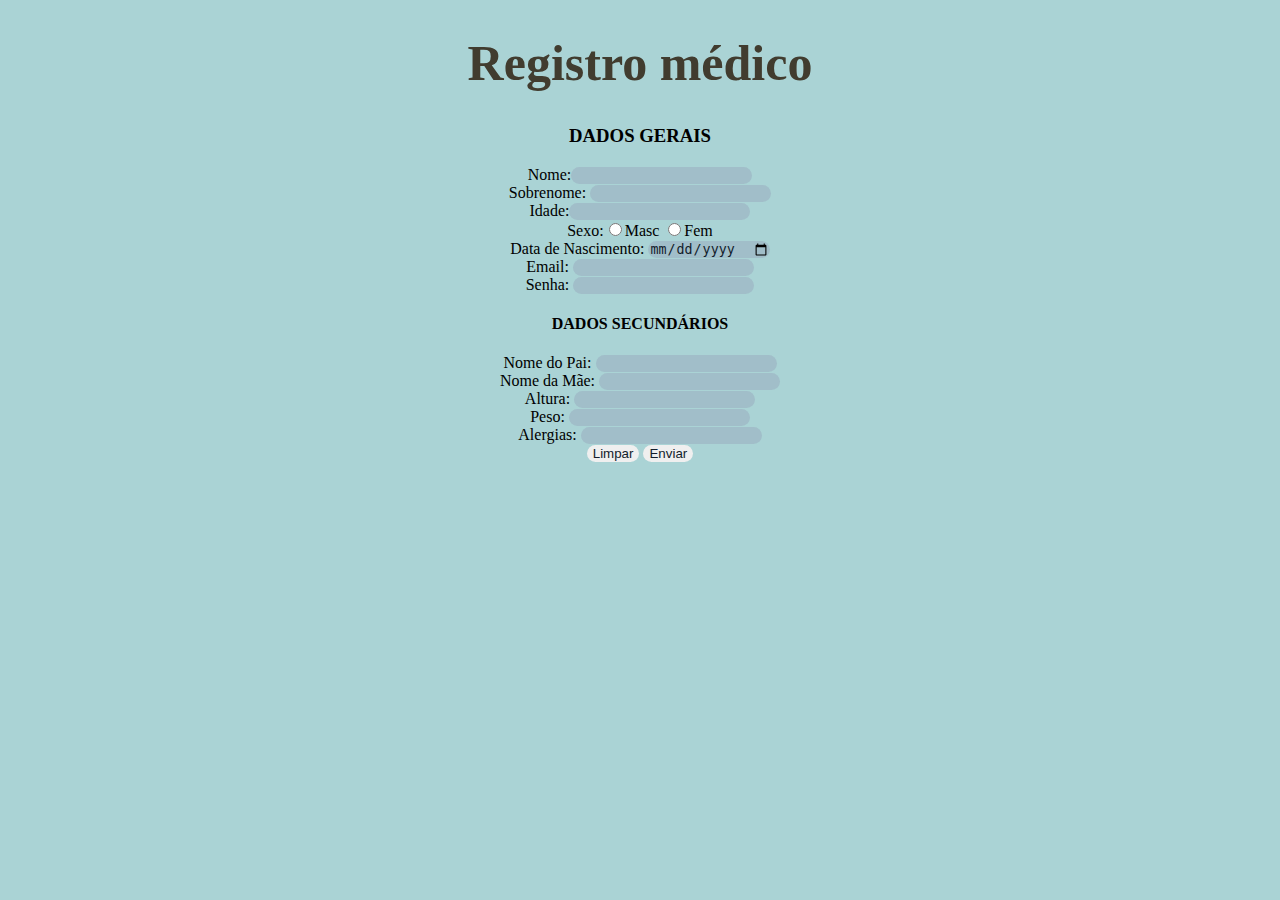
<file: index.html>
<!DOCTYPE html>
<html lang="pt">
<head>
    <meta charset="UTF-8">
    <meta name="viewport" content="width=device-width, initial-scale=1.0">
    <title>aula 1 Enzo</title>
    <link rel="stylesheet" type="text/css" href="style.css">
<h1 class="titulo">Registro médico</h1>
<style>
    
</style>
<body>
    
    <form>
<div class="dgerais">
    <h3>DADOS GERAIS</h3>
   Nome:<input type="text" class="input"> <br>
   Sobrenome: <input type="text" class="input"><br>  
   Idade:<input type="number" class="input"> <br>  
   Sexo:<input type="radio"value="Masc"class="input">Masc <input type="radio" value="Fem">Fem <br>

   Data de Nascimento: <input type="date"class="input"> <br>
   Email: <input type="text"class="input"> <br> 
   Senha: <input type="password"class="input">  <br> 
   
</div>
<div class="dsecundarios">
    <h4> DADOS SECUNDÁRIOS</h4>
      Nome do Pai: <input type="text"class="input">  <br>
      Nome da Mãe: <input type="text"class="input"> <br>
      Altura: <input type="number"class="input"><br> 
      Peso: <input type="number"class="input"> <br>
 
      Alergias: <input type="text" class="input"><br>
</div>
    


   <input type="reset" value="Limpar" name="Limpar">
   <input type="submit" value="Enviar" name="Enviar">

   </form>
   
</body>
</html>
</file>
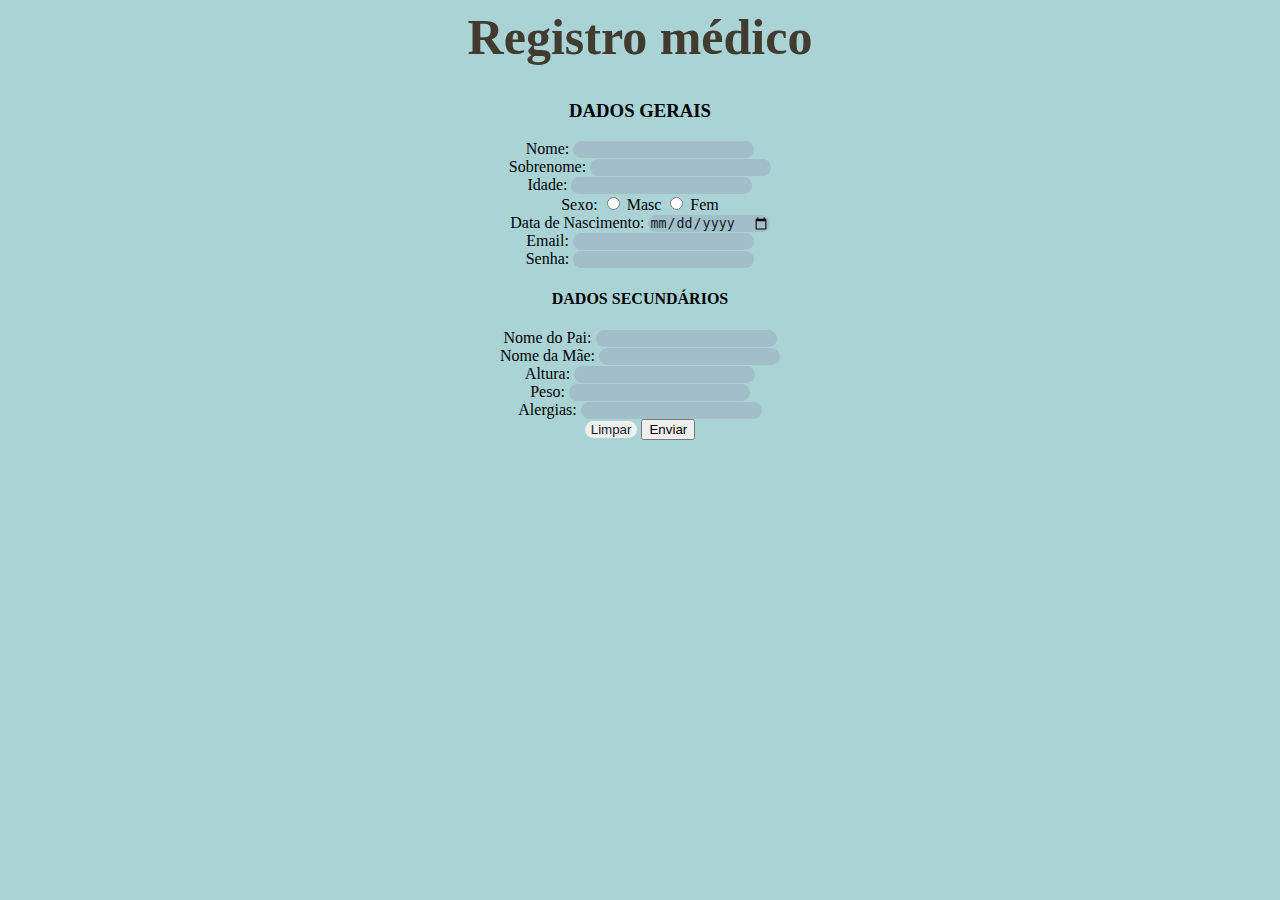
<file: cadastrar.html>
<html lang="pt">
<head>
    <meta charset="UTF-8">
    <meta name="viewport" content="width=device-width, initial-scale=1.0">
    <title>Aula 1 Enzo</title>
    <link rel="stylesheet" type="text/css" href="style.css">
</head>
<body>
    <h1 class="titulo">Registro médico</h1>

    <form id="cadastroForm">
        <div class="dgerais">
            <h3>DADOS GERAIS</h3>
            Nome: <input type="text" class="input"> <br>
            Sobrenome: <input type="text" class="input"><br>  
            Idade: <input type="number" class="input"> <br>  
            Sexo: <input type="radio" name="sexo" value="Masc" class="input"> Masc 
                  <input type="radio" name="sexo" value="Fem" class="input"> Fem <br>
            Data de Nascimento: <input type="date" class="input"> <br>
            Email: <input type="email" class="input"> <br> 
            Senha: <input type="password" class="input"> <br> 
        </div>

        <div class="dsecundarios">
            <h4>DADOS SECUNDÁRIOS</h4>
            Nome do Pai: <input type="text" class="input"> <br>
            Nome da Mãe: <input type="text" class="input"> <br>
            Altura: <input type="number" class="input"><br> 
            Peso: <input type="number" class="input"> <br>
            Alergias: <input type="text" class="input"><br>
        </div>

        <input type="reset" value="Limpar">
        <button type="submit" onclick="redirecionar()">Enviar</button>

    </form>

    <script>
        document.getElementById("cadastroForm").addEventListener("submit", function(event) {
            event.preventDefault();
            alert("Cadastro realizado com sucesso!");
            redirecionar();
        });

        function redirecionar() {
            window.location.href = 'index2.html';
        }
    </script>
</body>
</html>
</file>
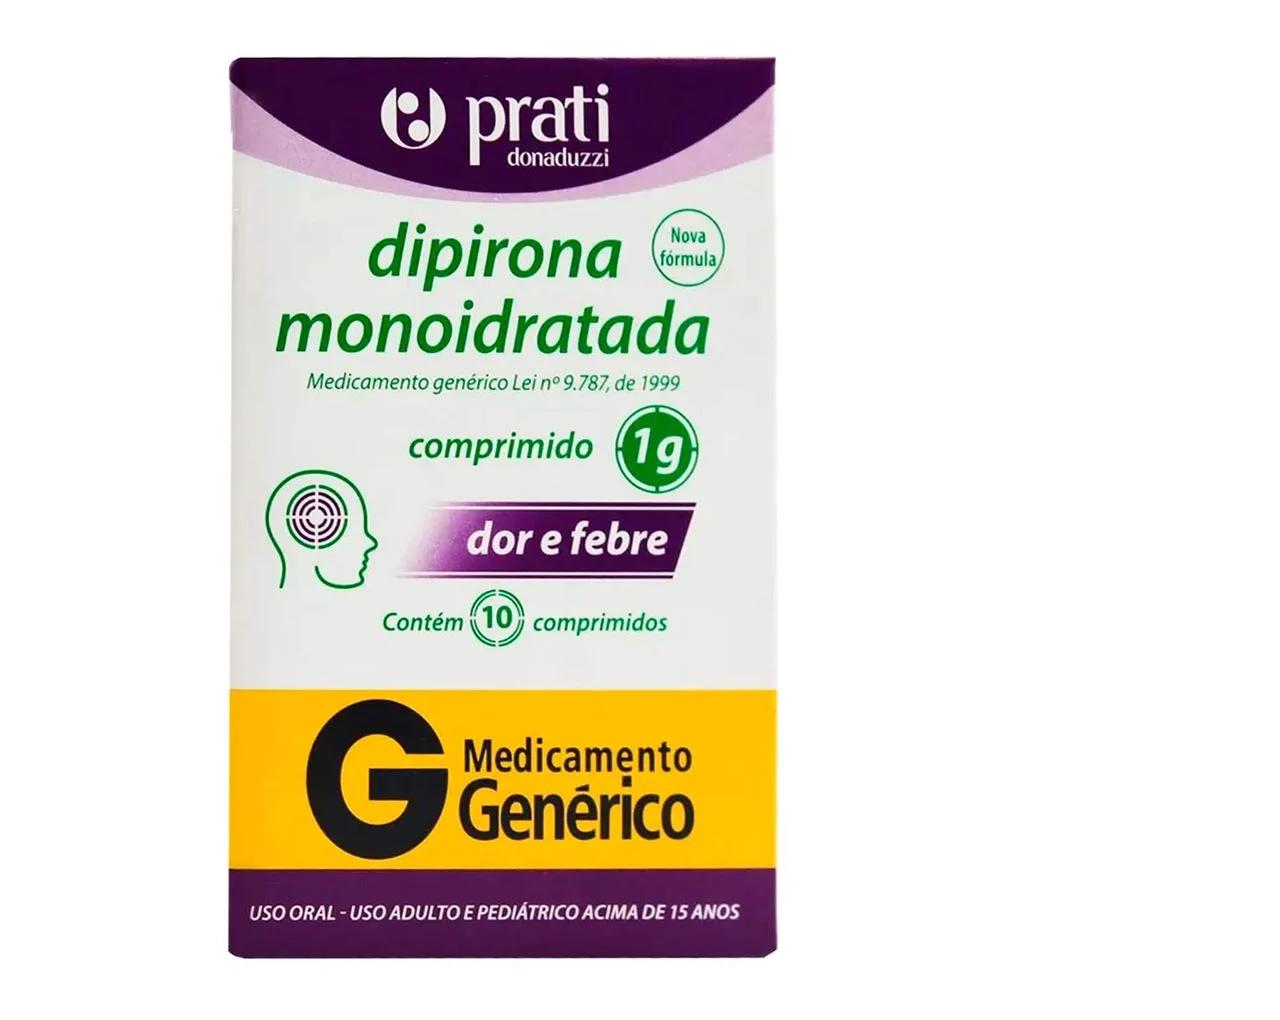
<file: homev.html>
<!DOCTYPE html>
<html lang="pt-br">
<head>
    <meta charset="UTF-8">
    <meta name="viewport" content="width=device-width, initial-scale=1.0">
    <title>Home</title>
</head>
<body>
    <img src="dipiron.jpg" alt="Dipirona Sódica (comprimido ou gotas)">
</body>
</html>
</file>
<file: style.css>
.titulo{
    color:rgb(65, 60, 47);
    font-size: 50px;
    }


body{
    background-color: rgba(135, 192, 196, 0.705);
    text-align: center;
}
.input{background-color: rgba(146, 158, 184, 0.39);
    border: radius 85px;
}
h1{font-family: 'Gill Sans', 'Gill Sans MT', Calibri, 'Trebuchet MS', sans-se;}
input{border: none;
    border-radius: 20px;
color: rgb(19, 29, 44);
}
</file>
